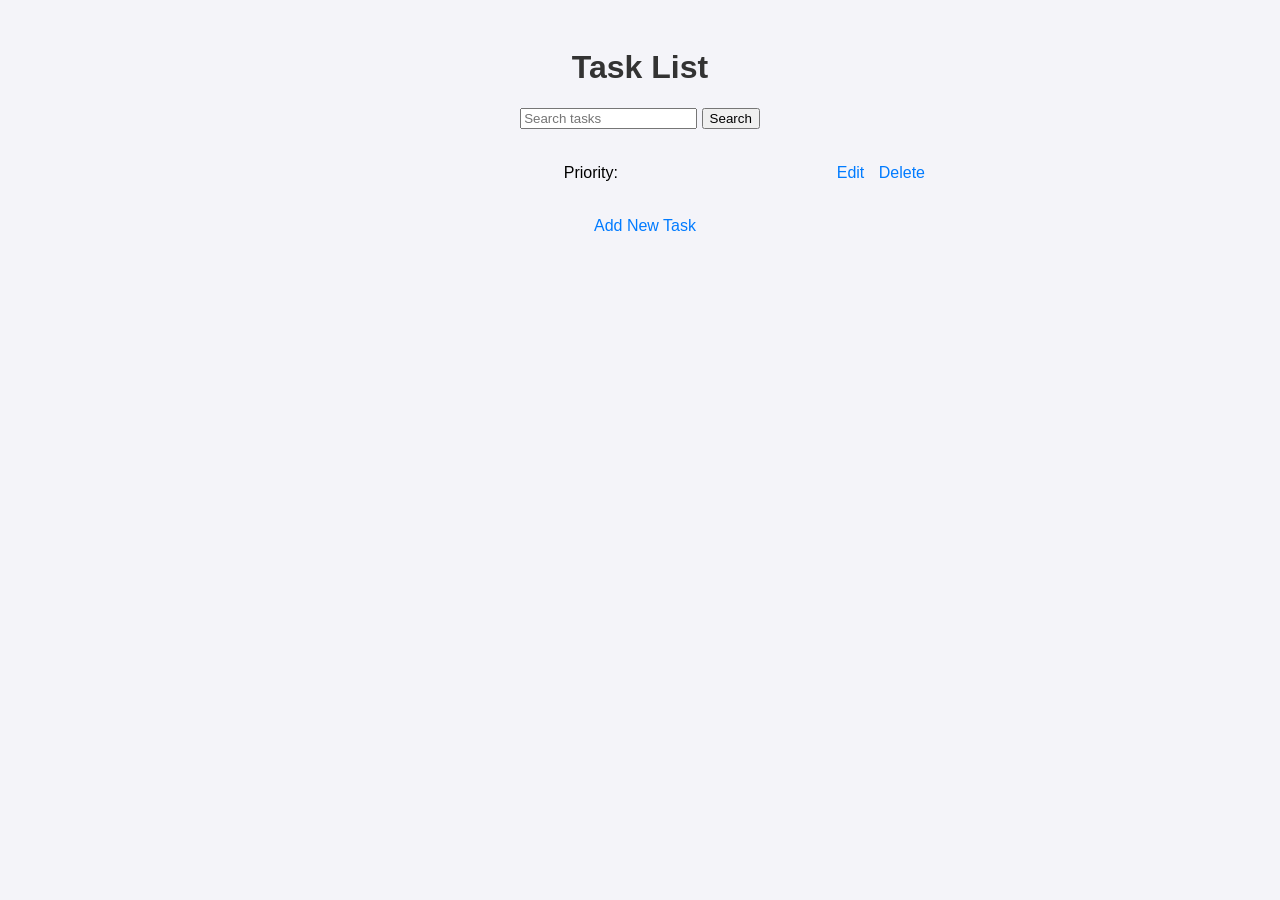
<file: target/classes/templates/index.html>
<!DOCTYPE html>
<html xmlns:th="http://www.w3.org/1999/xhtml">
<head>
    <title>Task List</title>
    <style>
        body {
            font-family: Arial, sans-serif;
            background-color: #f4f4f9;
            padding: 20px;
        }
        h1 {
            color: #333;
            text-align: center;
        }
        .task-list {
            max-width: 600px;
            margin: 20px auto;
        }
        .task {
            padding: 15px;
            margin: 10px 0;
            border-radius: 5px;
            display: flex;
            justify-content: space-between;
            align-items: center;
        }
        .completed {
            background-color: #d4edda;
            border-left: 5px solid #28a745;
            text-decoration: line-through;
        }
        .incomplete {
            background-color: #f8d7da;
            border-left: 5px solid #dc3545;
        }
        a {
            text-decoration: none;
            color: #007bff;
            margin-left: 10px;
        }
        a:hover {
            text-decoration: underline;
        }
    </style>
</head>
<body>
<h1>Task List</h1>

<!-- Search Bar -->
<form action="/tasks/search" method="post" style="text-align: center; margin-bottom: 20px;">
    <input type="text" name="query" placeholder="Search tasks" required>
    <button type="submit">Search</button>
</form>

<div class="task-list">
    <div th:each="task : ${tasks}" th:classappend="${task.completed} ? 'completed' : 'incomplete'" class="task">
        <span th:text="${task.description}"></span>
        <span>Priority: <span th:text="${task.priority}"></span></span>
        <div>
            <a th:href="@{/tasks/edit/{id}(id=${task.id})}">Edit</a>
            <a th:href="@{/tasks/delete/{id}(id=${task.id})}">Delete</a>
        </div>
    </div>
</div>
<a href="/tasks/add" style="display: block; text-align: center; margin-top: 20px;">Add New Task</a>
</body>
</html>
</file>
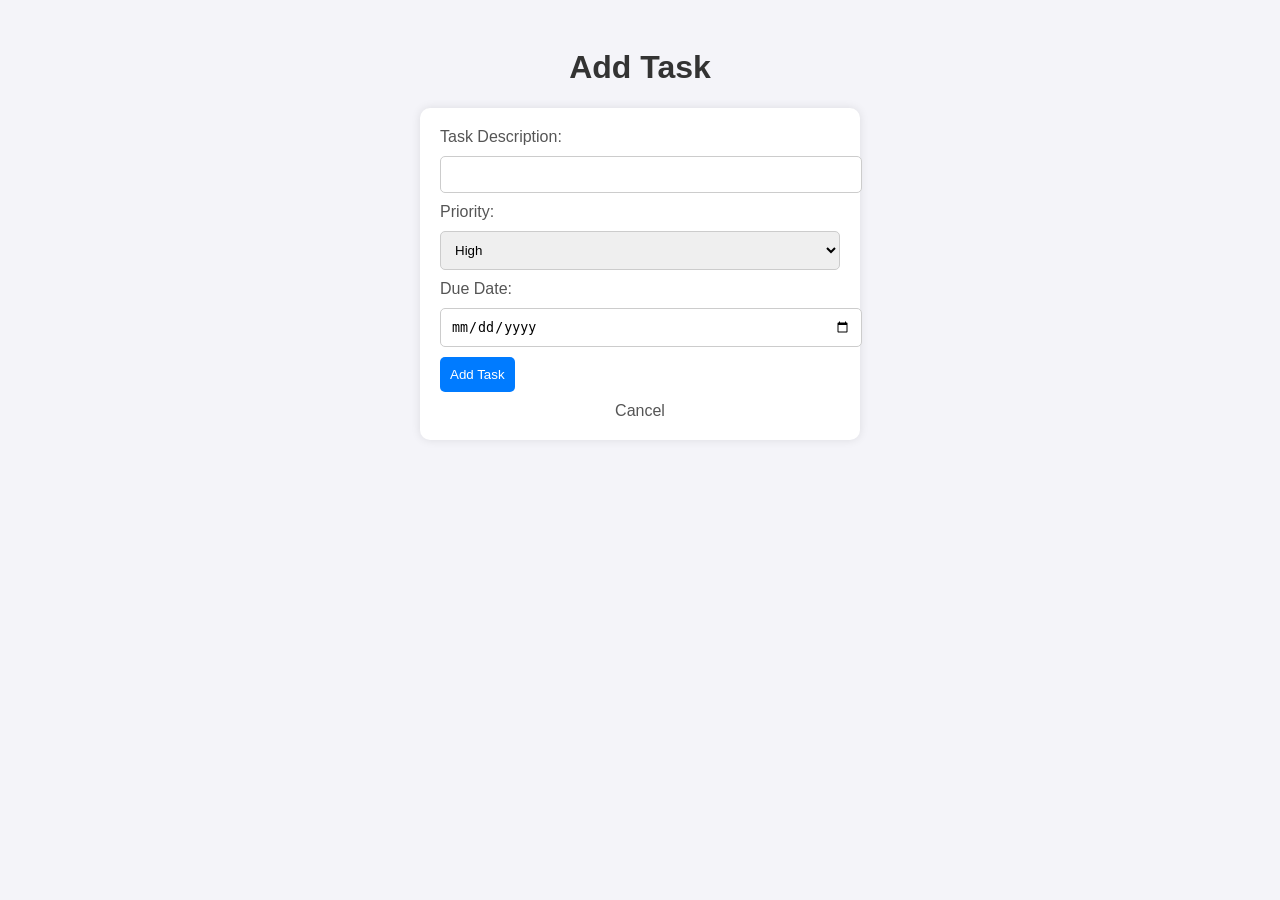
<file: target/classes/templates/add-task.html>
<!DOCTYPE html>
<html xmlns:th="http://www.w3.org/1999/xhtml">
<head>
    <title>Add Task</title>
    <style>
        body {
            font-family: Arial, sans-serif;
            background-color: #f4f4f9;
            padding: 20px;
        }
        h1 {
            color: #333;
            text-align: center;
        }
        form {
            max-width: 400px;
            margin: 20px auto;
            padding: 20px;
            background: #fff;
            border-radius: 10px;
            box-shadow: 0 0 10px rgba(0, 0, 0, 0.1);
        }
        label {
            font-size: 16px;
            color: #555;
        }
        input[type="text"], select, input[type="date"] {
            width: 100%;
            margin: 10px 0;
            padding: 10px;
            border: 1px solid #ccc;
            border-radius: 5px;
        }
        button {
            background-color: #007bff;
            color: white;
            border: none;
            border-radius: 5px;
            padding: 10px;
            cursor: pointer;
        }
        button:hover {
            background-color: #0056b3;
        }
        .cancel-link {
            display: block;
            text-align: center;
            color: #555;
            text-decoration: none;
            margin-top: 10px;
        }
        .cancel-link:hover {
            text-decoration: underline;
        }
    </style>
</head>
<body>
<h1>Add Task</h1>
<form action="/tasks/add" method="post">
    <label for="description">Task Description:</label>
    <input type="text" id="description" name="description" required>

    <label for="priority">Priority:</label>
    <select id="priority" name="priority" required>
        <option value="High">High</option>
        <option value="Medium">Medium</option>
        <option value="Low">Low</option>
    </select>

    <label for="dueDate">Due Date:</label>
    <input type="date" id="dueDate" name="dueDate" required>

    <button type="submit">Add Task</button>
    <a href="/tasks" class="cancel-link">Cancel</a>
</form>
</body>
</html>
</file>
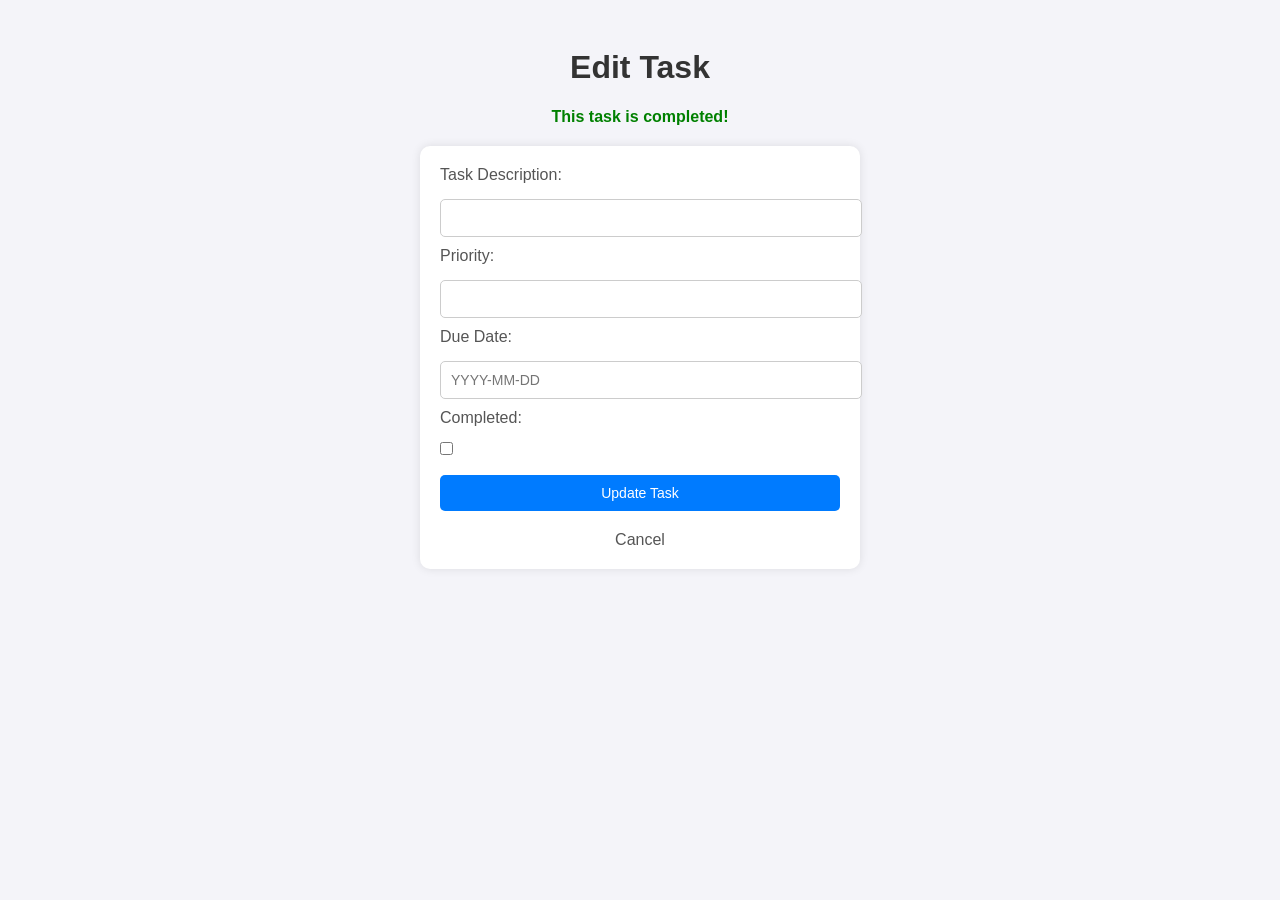
<file: target/classes/templates/edit-task.html>
<!DOCTYPE html>
<html xmlns:th="http://www.thymeleaf.org">
<head>
    <title>Edit Task</title>
    <style>
        body {
            font-family: Arial, sans-serif;
            background-color: #f4f4f9;
            padding: 20px;
        }
        h1 {
            color: #333;
            text-align: center;
        }
        form {
            max-width: 400px;
            margin: 20px auto;
            padding: 20px;
            background: #fff;
            border-radius: 10px;
            box-shadow: 0 0 10px rgba(0, 0, 0, 0.1);
        }
        .completed-message {
            text-align: center;
            margin: 20px 0;
            color: green;
            font-weight: bold;
        }
        label {
            font-size: 16px;
            color: #555;
            display: block;
            margin-bottom: 5px;
        }
        input[type="text"],
        input[type="checkbox"],
        button {
            width: 100%;
            margin: 10px 0;
            padding: 10px;
            font-size: 14px;
        }
        input[type="text"] {
            border: 1px solid #ccc;
            border-radius: 5px;
        }
        input[type="checkbox"] {
            width: auto;
            display: inline-block;
            margin-right: 10px;
        }
        button {
            background-color: #007bff;
            color: white;
            border: none;
            border-radius: 5px;
            cursor: pointer;
            padding: 10px;
        }
        button:hover {
            background-color: #0056b3;
        }
        .cancel-link {
            display: block;
            text-align: center;
            color: #555;
            text-decoration: none;
            margin-top: 10px;
        }
        .cancel-link:hover {
            text-decoration: underline;
        }
    </style>
</head>
<body>
<h1>Edit Task</h1>
<div th:if="${task.completed}" class="completed-message">This task is completed!</div>
<form action="/tasks/edit" method="post">
    <input type="hidden" id="id" name="id" th:value="${task.id}">

    <label for="description">Task Description:</label>
    <input type="text" id="description" name="description" th:value="${task.description}" required>

    <label for="priority">Priority:</label>
    <input type="text" id="priority" name="priority" th:value="${task.priority}" required>

    <label for="dueDate">Due Date:</label>
    <input type="text" id="dueDate" name="dueDate" th:value="${task.dueDate}" placeholder="YYYY-MM-DD" required>

    <label for="completed">Completed:</label>
    <input type="checkbox" id="completed" name="completed" th:checked="${task.completed}">

    <button type="submit">Update Task</button>
    <a href="/tasks" class="cancel-link">Cancel</a>
</form>

</body>
</html>
</file>
